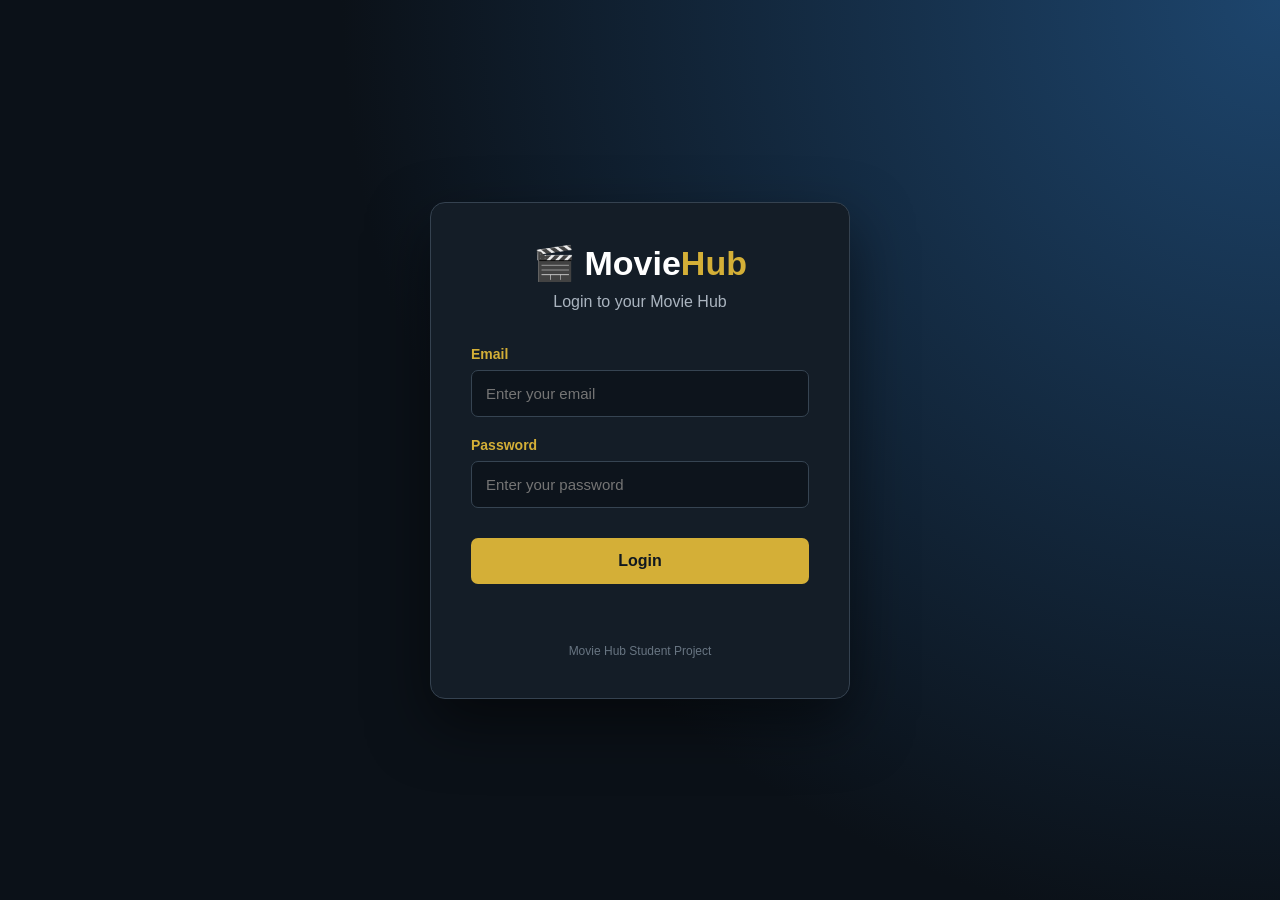
<file: index.html>
<!DOCTYPE html>
<html lang="en">
<head>
  <meta charset="UTF-8">
  <meta name="viewport" content="width=device-width, initial-scale=1">
  <title>Movie Hub – Browse Movies and Series</title>
  <meta name="description" content="Browse and search popular movies and TV series with posters, ratings and genres.">
  <link rel="stylesheet" href="style.css">
</head>
<body>

  <header class="navbar" id="top">
    <div class="container nav-inner">
      <a href="#home" class="logo">Movie<span>Hub</span></a>
      <button class="hamburger" id="hamburger" aria-label="Open menu" aria-expanded="false" aria-controls="navLinks">
        <span></span><span></span><span></span>
      </button>
      <nav class="nav-links" id="navLinks">
        <a href="#home">Home</a>
        <a href="#browse" data-filter="all">Browse</a>
        <a href="#browse" data-filter="movie">Movies</a>
        <a href="#browse" data-filter="tv">Series</a>
        <a href="#about">About</a>
      </nav>
    </div>
  </header>

  <main>
    <section class="hero" id="home">
      <div class="container hero-inner">
        <h1>Find your next movie or series</h1>
        <p>Hundreds of popular titles in English, Hindi, Telugu and Tamil, with posters, ratings and genres. Search by name or genre.</p>
        <div class="search-box">
          <input type="search" id="searchInput" placeholder="Search titles or genres, e.g. Batman, Comedy" aria-label="Search movies and series" autocomplete="off">
          <button type="button" id="searchBtn">Search</button>
        </div>
      </div>
    </section>

    <section class="browse" id="browse">
      <div class="container">
        <div class="filters" id="filters" role="group" aria-label="Filter by category">
          <button class="chip active" data-filter="all">All</button>
          <button class="chip" data-filter="movie">Movies</button>
          <button class="chip" data-filter="tv">Series</button>
          <button class="chip" data-filter="lang-hi">Hindi</button>
          <button class="chip" data-filter="lang-te">Telugu</button>
          <button class="chip" data-filter="lang-ta">Tamil</button>
          <button class="chip" data-filter="action">Action</button>
          <button class="chip" data-filter="comedy">Comedy</button>
          <button class="chip" data-filter="drama">Drama</button>
          <button class="chip" data-filter="thriller">Thriller</button>
          <button class="chip" data-filter="scifi">Sci-Fi</button>
          <button class="chip" data-filter="animation">Animation</button>
        </div>

        <p class="count" id="count" aria-live="polite"></p>
        <div class="message" id="message" hidden></div>
        <div class="grid" id="grid"></div>
        <div class="more-wrap"><button class="more" id="loadMore" hidden>Load more</button></div>
      </div>
    </section>

    <section class="about" id="about">
      <div class="container">
        <h2>About Movie Hub</h2>
        <p>Movie Hub is a college project built with HTML, CSS and JavaScript. Titles, posters and ratings load live from the TMDB API, so no poster images are stored in the project.</p>
      </div>
    </section>
  </main>

  <footer class="footer">
    <div class="container">
      <p>&copy; <span id="year"></span> Movie Hub. This product uses the TMDB API but is not endorsed or certified by TMDB.</p>
    </div>
  </footer>

  <div class="modal" id="modal" hidden>
    <div class="modal-box" role="dialog" aria-modal="true" aria-labelledby="mTitle">
      <button class="modal-close" id="modalClose" aria-label="Close details">&times;</button>
      <img id="mPoster" alt="">
      <div class="modal-info">
        <h3 id="mTitle"></h3>
        <p class="modal-meta" id="mMeta"></p>
        <p class="modal-genres" id="mGenres"></p>
        <p id="mOverview"></p>
      </div>
    </div>
  </div>

  <script src="script.js"></script>
</body>
</html>
</file>
<file: style.css>
/* =========================================================
   MOVIE HUB - COMPLETE STYLESHEET
========================================================= */

* {
    margin: 0;
    padding: 0;
    box-sizing: border-box;
}

html {
    scroll-behavior: smooth;
}

body {
    font-family: Arial, Helvetica, sans-serif;
    background: #080b12;
    color: #ffffff;
    line-height: 1.5;
    overflow-x: hidden;
}

button,
input,
select,
textarea {
    font: inherit;
}

button,
a {
    -webkit-tap-highlight-color: transparent;
}

a {
    color: inherit;
    text-decoration: none;
}


/* =========================================================
   NAVBAR
========================================================= */

.navbar {
    position: sticky;
    top: 0;
    z-index: 1000;

    width: 100%;

    display: flex;
    align-items: center;
    justify-content: space-between;

    padding: 18px 6%;

    background: rgba(8, 11, 18, 0.96);
    border-bottom: 1px solid rgba(255,255,255,0.08);

    backdrop-filter: blur(12px);
}

.logo,
.footer-logo {
    font-size: 24px;
    font-weight: 800;
    letter-spacing: -0.5px;
}

.logo span,
.footer-logo span {
    color: #e50914;
}

.navbar nav {
    display: flex;
    align-items: center;
    gap: 22px;
}

.navbar nav a {
    color: #dce1ea;
    font-size: 14px;
    font-weight: 600;

    transition:
        color 0.2s ease,
        transform 0.2s ease;
}

.navbar nav a:hover {
    color: #e50914;
    transform: translateY(-1px);
}

.logout-btn {
    padding: 9px 15px;

    border: none;
    border-radius: 7px;

    background: #e50914;
    color: white;

    cursor: pointer;
    font-weight: bold;

    transition:
        background 0.2s ease,
        transform 0.2s ease;
}

.logout-btn:hover {
    background: #c90812;
    transform: translateY(-1px);
}

.menu-btn {
    display: none;

    border: none;
    background: transparent;

    color: white;
    font-size: 26px;

    cursor: pointer;
}


/* =========================================================
   HERO
========================================================= */

.hero {
    min-height: 620px;

    display: flex;
    align-items: center;

    padding: 80px 6%;

    position: relative;

    background:
        linear-gradient(
            90deg,
            rgba(8,11,18,0.98) 0%,
            rgba(8,11,18,0.82) 45%,
            rgba(8,11,18,0.45) 100%
        ),
        radial-gradient(
            circle at 80% 30%,
            rgba(229,9,20,0.25),
            transparent 35%
        ),
        #0c1019;
}

.hero-content {
    max-width: 720px;
}

.hero-small {
    margin-bottom: 12px;

    color: #e50914;

    font-size: 14px;
    font-weight: bold;
    letter-spacing: 3px;
}

.hero h1 {
    margin-bottom: 20px;

    font-size: clamp(42px, 6vw, 76px);
    line-height: 1.02;
    letter-spacing: -2px;
}

.hero h1 span {
    color: #e50914;
}

.hero-description {
    max-width: 650px;

    margin-bottom: 30px;

    color: #b6bdca;

    font-size: 17px;
}

.hero-button {
    display: inline-block;

    padding: 13px 22px;

    border-radius: 8px;

    background: #e50914;
    color: white;

    font-weight: bold;

    transition:
        background 0.2s ease,
        transform 0.2s ease;
}

.hero-button:hover {
    background: #c90812;
    transform: translateY(-2px);
}


/* =========================================================
   BROWSE
========================================================= */

.browse {
    padding: 75px 6%;
    background: #080b12;
}

.section-title {
    margin-bottom: 25px;

    font-size: 30px;
    font-weight: 800;
}

.section-title::after {
    content: "";

    display: block;

    width: 55px;
    height: 4px;

    margin-top: 10px;

    border-radius: 5px;

    background: #e50914;
}


/* =========================================================
   SEARCH
========================================================= */

.search-container {
    display: flex;
    gap: 10px;

    max-width: 850px;

    margin-bottom: 20px;
}

.search-container input {
    flex: 1;

    min-width: 0;

    padding: 13px 15px;

    border: 1px solid rgba(255,255,255,0.1);
    border-radius: 8px;

    outline: none;

    background: #111722;
    color: white;
}

.search-container input::placeholder {
    color: #737c8e;
}

.search-container input:focus {
    border-color: #e50914;
}

.search-container button {
    padding: 0 20px;

    border: none;
    border-radius: 8px;

    background: #e50914;
    color: white;

    cursor: pointer;
    font-weight: bold;
}

.search-container button:hover {
    background: #c90812;
}


/* =========================================================
   FILTERS
========================================================= */

.filters {
    display: grid;

    grid-template-columns:
        repeat(3, minmax(0, 1fr));

    gap: 12px;

    margin-bottom: 25px;
}

.filter-box {
    width: 100%;

    padding: 12px 14px;

    border: 1px solid rgba(255,255,255,0.1);
    border-radius: 8px;

    outline: none;

    background: #111722;
    color: white;

    cursor: pointer;
}

.filter-box:focus {
    border-color: #e50914;
}

.status-message {
    min-height: 24px;

    margin: 10px 0;

    color: #aab2c2;
}

#resultCount {
    margin-bottom: 15px;

    color: #8f98aa;

    font-size: 14px;
}


/* =========================================================
   MOVIE GRID
========================================================= */

.movie-grid {
    display: grid;

    grid-template-columns:
        repeat(auto-fill, minmax(190px, 1fr));

    gap: 22px;
}

.movie-card {
    position: relative;

    overflow: hidden;

    background: #101521;

    border: 1px solid rgba(255,255,255,0.07);
    border-radius: 12px;

    transition:
        transform 0.25s ease,
        border-color 0.25s ease,
        box-shadow 0.25s ease;
}

.movie-card:hover {
    transform: translateY(-6px);

    border-color: rgba(229,9,20,0.45);

    box-shadow:
        0 15px 35px rgba(0,0,0,0.4);
}

.poster-wrap {
    position: relative;

    width: 100%;
    aspect-ratio: 2 / 3;

    overflow: hidden;

    background: #171d2b;
}

.movie-card img {
    display: block;

    width: 100%;
    height: 100%;

    object-fit: cover;

    transition: transform 0.35s ease;
}

.movie-card:hover img {
    transform: scale(1.04);
}

.movie-card-content {
    padding: 13px;
}

.movie-card h3 {
    margin-bottom: 5px;

    font-size: 16px;

    white-space: nowrap;
    overflow: hidden;
    text-overflow: ellipsis;
}

.movie-card p {
    color: #929bad;

    font-size: 13px;
}


/* =========================================================
   NEW MOVIE ACTION BUTTONS
========================================================= */

.card-actions {
    position: absolute;

    right: 8px;
    bottom: 8px;

    display: flex;

    gap: 6px;

    z-index: 5;
}

.card-action-btn {
    width: 36px;
    height: 36px;

    border: none;
    border-radius: 50%;

    background: rgba(0, 0, 0, 0.85);
    color: white;

    cursor: pointer;

    font-size: 18px;

    transition:
        background 0.2s ease,
        transform 0.2s ease;
}

.card-action-btn:hover {
    background: #e50914;
    transform: scale(1.08);
}

.card-action-btn.active {
    background: #e50914;
}

.card-trailer {
    width: 100%;

    margin-top: 10px;

    padding: 8px;

    border: none;
    border-radius: 7px;

    background: #242b39;
    color: white;

    cursor: pointer;

    font-weight: bold;
}

.card-trailer:hover {
    background: #e50914;
}


/* =========================================================
   LOAD MORE
========================================================= */

.load-more-container {
    display: flex;
    justify-content: center;

    margin-top: 35px;
}

.load-more-btn {
    padding: 12px 22px;

    border: none;
    border-radius: 8px;

    background: #293244;
    color: white;

    cursor: pointer;

    font-weight: bold;
}

.load-more-btn:hover {
    background: #e50914;
}


/* =========================================================
   SPECIAL SECTIONS
========================================================= */

.special-section {
    padding: 80px 6%;

    background: #0c1019;

    border-top: 1px solid rgba(255,255,255,0.08);
    border-bottom: 1px solid rgba(255,255,255,0.08);
}

.library-section {
    background: #080b12;
}


/* =========================================================
   LIBRARY
========================================================= */

#favorites,
#watchlist {
    min-height: 250px;
}

#favoriteCount,
#watchlistCount {
    color: #aab2c2;
    font-size: 14px;
}

.empty-library {
    grid-column: 1 / -1;

    padding: 50px 20px;

    text-align: center;

    color: #aab2c2;

    border: 1px dashed rgba(255,255,255,.15);

    border-radius: 10px;
}


/* =========================================================
   SPIN WHEEL
========================================================= */

.spin-flow {
    max-width: 1150px;

    margin: auto;

    display: grid;

    grid-template-columns:
        1fr 70px 1fr;

    align-items: center;

    gap: 20px;
}

.spin-step {
    padding: 25px;

    background: #101521;

    border: 1px solid rgba(255,255,255,0.09);

    border-radius: 15px;

    text-align: center;
}

.spin-step h3 {
    margin-bottom: 5px;
}

.spin-step p {
    color: #aab2c2;
}

.spin-arrow {
    text-align: center;

    font-size: 35px;

    color: #e50914;
}

.wheel-area {
    position: relative;

    width: 250px;
    height: 250px;

    margin: 25px auto;
}

.wheel {
    position: relative;

    width: 250px;
    height: 250px;

    border-radius: 50%;

    border: 8px solid #303746;

    background:
        conic-gradient(
            #e50914 0 14.28%,
            #ff8a00 14.28% 28.56%,
            #ffc107 28.56% 42.84%,
            #28a745 42.84% 57.12%,
            #168aad 57.12% 71.4%,
            #6f42c1 71.4% 85.68%,
            #d63384 85.68% 100%
        );

    transition:
        transform 4s cubic-bezier(.17,.67,.12,.99);

    box-shadow:
        0 10px 35px rgba(0,0,0,.5);
}

.wheel-pointer {
    position: absolute;

    z-index: 10;

    top: -15px;
    left: 50%;

    transform: translateX(-50%);

    font-size: 30px;

    color: white;
}

.wheel-center {
    position: absolute;

    z-index: 5;

    top: 50%;
    left: 50%;

    transform: translate(-50%, -50%);

    width: 55px;
    height: 55px;

    display: flex;

    align-items: center;
    justify-content: center;

    border-radius: 50%;

    background: #111722;

    border: 4px solid white;

    font-size: 20px;
}

.wheel-label {
    position: absolute;

    top: 50%;
    left: 50%;

    width: 90px;

    margin-left: -45px;

    text-align: center;

    font-size: 12px;

    font-weight: bold;

    color: white;

    text-shadow:
        0 1px 4px black;
}

.spin-button {
    padding: 12px 20px;

    border: none;

    border-radius: 8px;

    background: #e50914;

    color: white;

    font-weight: bold;

    cursor: pointer;
}

.spin-button:hover {
    background: #c90812;
}

.spin-button:disabled {
    opacity: .4;

    cursor: not-allowed;
}

.spin-result {
    margin-top: 15px;

    padding: 12px;

    min-height: 45px;

    border-radius: 8px;

    background: #181f2d;

    color: white;

    font-weight: bold;
}


/* =========================================================
   RECOMMENDATION
========================================================= */

.recommendation-panel {
    max-width: 850px;

    margin: 40px auto 0;

    padding: 25px;

    background: #101521;

    border: 1px solid rgba(255,255,255,0.09);

    border-radius: 15px;

    text-align: center;
}

.recommendation-heading {
    font-size: 22px;

    font-weight: bold;

    color: #ff4d5a;
}

#recommendationCriteria {
    color: #aab2c2;

    margin: 7px 0 20px;
}

.recommendation-card {
    max-width: 650px;

    margin: auto;

    display: grid;

    grid-template-columns: 160px 1fr;

    text-align: left;

    background: #171d2b;

    border-radius: 10px;

    overflow: hidden;
}

.recommendation-card img {
    width: 160px;
    height: 240px;

    object-fit: cover;
}

.recommendation-details {
    padding: 20px;
}

.recommendation-details h3 {
    font-size: 22px;
}

.recommendation-details p {
    color: #aab2c2;

    margin-top: 8px;
}

.secondary-button {
    margin-top: 20px;

    padding: 11px 18px;

    border: none;

    border-radius: 8px;

    background: #293244;

    color: white;

    cursor: pointer;

    font-weight: bold;
}

.secondary-button:hover {
    background: #3a455b;
}


/* =========================================================
   MODAL
========================================================= */

.modal {
    position: fixed;

    inset: 0;

    z-index: 2000;

    display: none;

    align-items: center;
    justify-content: center;

    padding: 25px;

    background: rgba(0,0,0,0.78);

    backdrop-filter: blur(5px);
}

.modal.show,
.modal.active {
    display: flex;
}

.modal-content {
    position: relative;

    width: min(950px, 100%);

    max-height: 90vh;

    overflow-y: auto;

    display: grid;

    grid-template-columns: 280px 1fr;

    background: #101521;

    border: 1px solid rgba(255,255,255,0.1);

    border-radius: 15px;

    box-shadow:
        0 30px 80px rgba(0,0,0,0.65);
}

.close-modal {
    position: absolute;

    top: 12px;
    right: 15px;

    z-index: 20;

    width: 38px;
    height: 38px;

    border: none;
    border-radius: 50%;

    background: rgba(0,0,0,0.7);

    color: white;

    cursor: pointer;

    font-size: 22px;
}

.close-modal:hover {
    background: #e50914;
}

.modal-poster-container {
    background: #080b12;
}

.modal-poster-container img {
    width: 100%;
    height: 100%;

    min-height: 420px;

    object-fit: cover;
}

.modal-body {
    padding: 30px;
}

.modal-details h2,
.modal-details h3 {
    margin-bottom: 10px;
}

.modal-meta {
    color: #9fa8b9;

    margin-bottom: 15px;
}

.modal-genres {
    display: flex;

    flex-wrap: wrap;

    gap: 7px;

    margin-bottom: 15px;
}

.modal-genres span {
    padding: 5px 9px;

    border-radius: 20px;

    background: #293244;

    color: #dbe0e9;

    font-size: 12px;
}

#modalOverview {
    color: #b9c0cd;

    line-height: 1.7;
}


/* =========================================================
   MODAL ACTIONS
========================================================= */

.modal-actions {
    display: flex;

    flex-wrap: wrap;

    gap: 8px;

    margin-top: 18px;
}

.trailer-btn,
.library-btn {
    padding: 10px 14px;

    border: none;

    border-radius: 8px;

    background: #e50914;

    color: white;

    cursor: pointer;

    font-weight: bold;
}

.library-btn {
    background: #293244;
}

.library-btn:hover,
.library-btn.active {
    background: #e50914;
}

.trailer-btn:hover {
    background: #c90812;
}


/* =========================================================
   RATING
========================================================= */

.review-box {
    margin-top: 25px;

    padding: 18px;

    background: #171d2b;

    border: 1px solid rgba(255,255,255,0.08);

    border-radius: 10px;
}

.rating-row {
    display: flex;

    align-items: center;

    flex-wrap: wrap;

    gap: 8px;
}

.rating-stars {
    display: flex;
}

.rating-stars button {
    border: none;

    background: transparent;

    color: #555e70;

    cursor: pointer;

    font-size: 28px;

    padding: 0 2px;
}

.rating-stars button.active {
    color: #ffc107;
}

#ratingValue {
    color: #aab2c2;
}


/* =========================================================
   REVIEW
========================================================= */

.review-textarea {
    width: 100%;

    min-height: 110px;

    margin-top: 15px;

    padding: 12px;

    resize: vertical;

    background: #0d121b;

    border: 1px solid rgba(255,255,255,0.1);

    border-radius: 8px;

    color: white;

    outline: none;
}

.review-textarea:focus {
    border-color: #e50914;
}

.review-actions {
    display: flex;

    gap: 8px;

    margin-top: 10px;
}

.save-review-btn {
    padding: 10px 15px;

    border: none;

    border-radius: 7px;

    background: #e50914;

    color: white;

    cursor: pointer;

    font-weight: bold;
}

.save-review-btn:hover {
    background: #c90812;
}

.delete-review-btn {
    padding: 10px 15px;

    border: none;

    border-radius: 7px;

    background: #3b2730;

    color: #ff9da4;

    cursor: pointer;
}

.delete-review-btn:hover {
    background: #522d38;
}

.review-status {
    margin-top: 8px;

    color: #75d39a;

    font-size: 13px;
}


/* =========================================================
   ABOUT
========================================================= */

.about {
    padding: 80px 6%;

    background: #0c1019;

    border-top: 1px solid rgba(255,255,255,0.08);
}

.about-content {
    max-width: 900px;

    margin: auto;
}

.about-text {
    color: #aab2c2;

    font-size: 16px;

    line-height: 1.8;
}

.feature-grid {
    display: grid;

    grid-template-columns:
        repeat(3, 1fr);

    gap: 18px;

    margin-top: 30px;
}

.feature-card {
    padding: 25px;

    background: #101521;

    border: 1px solid rgba(255,255,255,0.08);

    border-radius: 12px;
}

.feature-icon {
    margin-bottom: 10px;

    font-size: 30px;
}

.feature-card h3 {
    margin-bottom: 7px;
}

.feature-card p {
    color: #9fa8b9;

    font-size: 14px;
}


/* =========================================================
   FOOTER
========================================================= */

footer {
    padding: 35px 6%;

    text-align: center;

    background: #05070c;

    border-top: 1px solid rgba(255,255,255,0.08);

    color: #8992a4;
}

footer .footer-logo {
    margin-bottom: 8px;

    color: white;
}

footer .tmdb-text {
    margin-top: 6px;

    font-size: 12px;

    color: #687182;
}


/* =========================================================
   RESPONSIVE - TABLET
========================================================= */

@media (max-width: 900px) {

    .navbar {
        padding: 15px 5%;
    }

    .navbar nav {
        gap: 12px;
    }

    .navbar nav a {
        font-size: 13px;
    }

    .hero {
        min-height: 540px;
    }

    .filters {
        grid-template-columns: 1fr;
    }

    .spin-flow {
        grid-template-columns: 1fr;
    }

    .spin-arrow {
        transform: rotate(90deg);
    }

    .modal-content {
        grid-template-columns: 220px 1fr;
    }

    .feature-grid {
        grid-template-columns: 1fr;
    }
}


/* =========================================================
   RESPONSIVE - MOBILE
========================================================= */

@media (max-width: 600px) {

    .navbar {
        position: sticky;
    }

    .menu-btn {
        display: block;
    }

    .navbar nav {
        position: absolute;

        top: 100%;
        left: 0;
        right: 0;

        display: none;

        flex-direction: column;
        align-items: stretch;

        padding: 15px;

        background: #0b0f17;

        border-bottom: 1px solid rgba(255,255,255,0.08);
    }

    .navbar nav.active {
        display: flex;
    }

    .navbar nav a,
    .logout-btn {
        width: 100%;

        padding: 11px;

        text-align: center;
    }

    .hero {
        min-height: 520px;

        padding: 60px 5%;
    }

    .hero h1 {
        font-size: 44px;
    }

    .hero-description {
        font-size: 15px;
    }

    .browse,
    .special-section,
    .about {
        padding: 60px 5%;
    }

    .search-container {
        flex-direction: column;
    }

    .search-container button {
        padding: 12px;
    }

    .movie-grid {
        grid-template-columns:
            repeat(2, minmax(0, 1fr));

        gap: 12px;
    }

    .movie-card-content {
        padding: 10px;
    }

    .movie-card h3 {
        font-size: 14px;
    }

    .card-actions {
        right: 5px;
        bottom: 5px;
    }

    .card-action-btn {
        width: 32px;
        height: 32px;

        font-size: 15px;
    }

    .wheel,
    .wheel-area {
        width: 220px;
        height: 220px;
    }

    .recommendation-card {
        grid-template-columns: 120px 1fr;
    }

    .recommendation-card img {
        width: 120px;
        height: 180px;
    }

    .recommendation-details {
        padding: 12px;
    }

    .modal {
        padding: 10px;
    }

    .modal-content {
        display: block;

        max-height: 94vh;
    }

    .modal-poster-container img {
        width: 100%;
        height: 280px;

        min-height: 0;
    }

    .modal-body {
        padding: 18px;
    }

    .modal-actions {
        flex-direction: column;
    }

    .modal-actions button {
        width: 100%;
    }

    .feature-grid {
        grid-template-columns: 1fr;
    }
}


/* =========================================================
   VERY SMALL SCREENS
========================================================= */

@media (max-width: 380px) {

    .movie-grid {
        grid-template-columns: 1fr 1fr;
    }

    .hero h1 {
        font-size: 38px;
    }

    .logo {
        font-size: 20px;
    }
}
</file>
